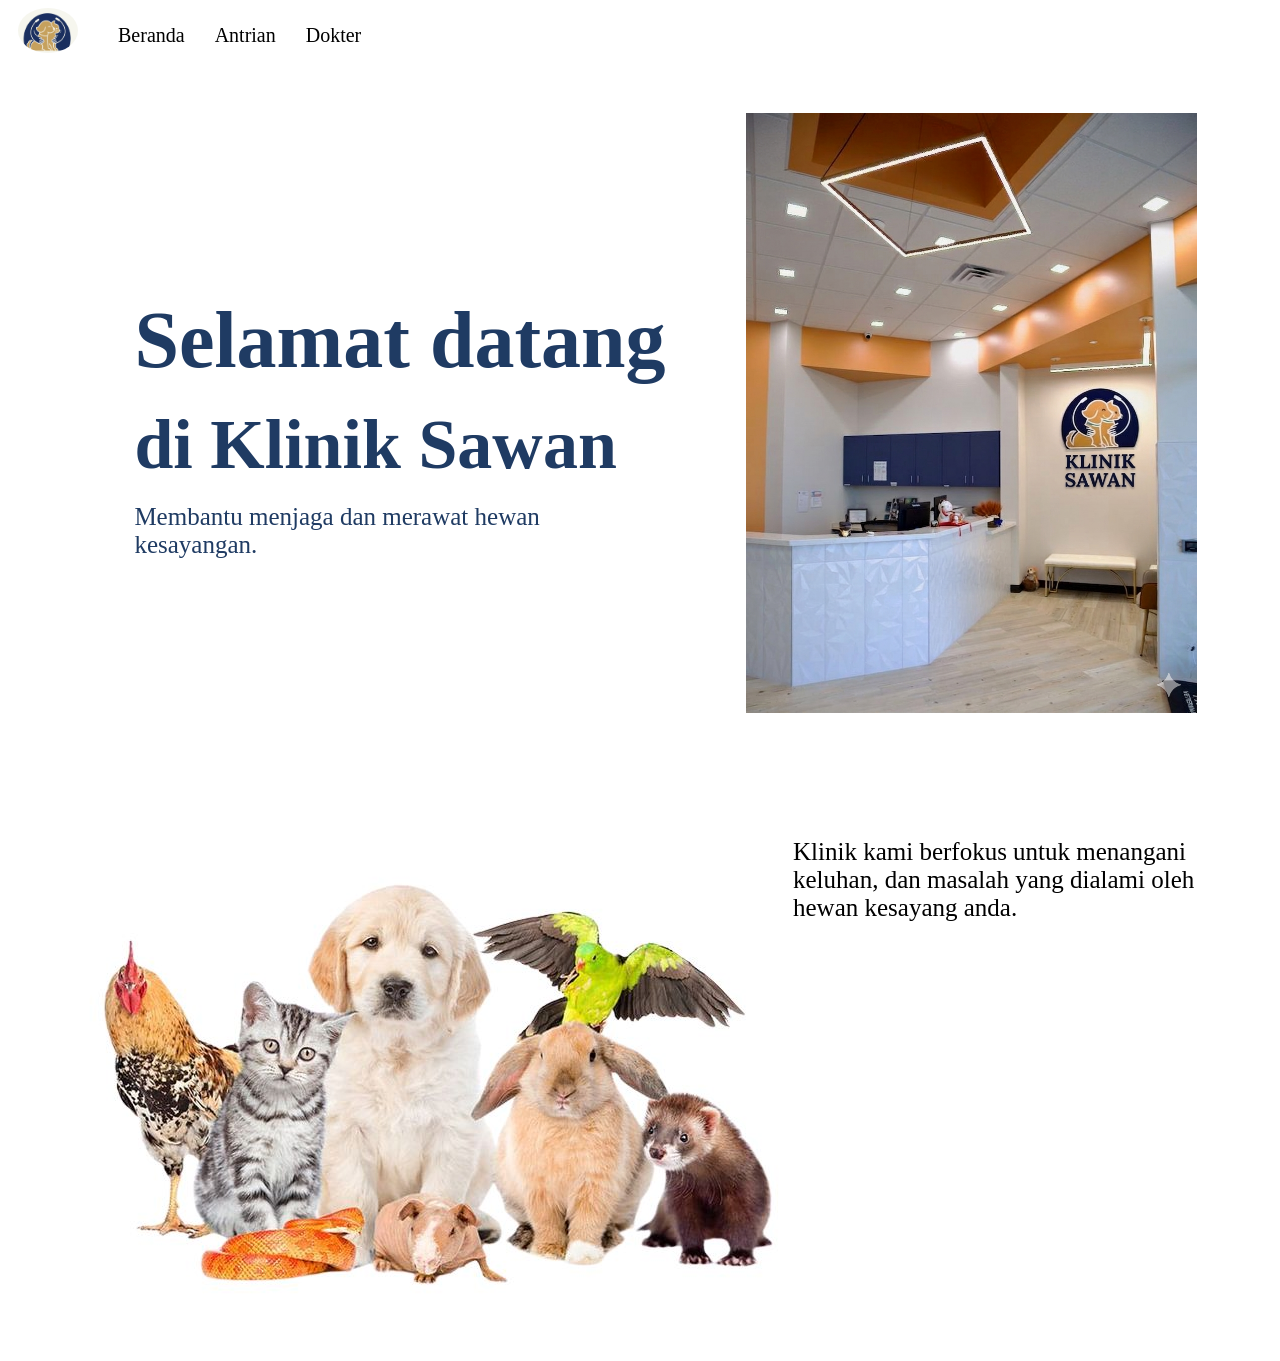
<file: index.html>
<!DOCTYPE html>
<html lang="en">
<head>
    <meta charset="UTF-8">
    <meta name="viewport" content="width=device-width, initial-scale=1.0">
    <link rel="stylesheet" href="styleBeranda.css">
    <title>Beranda</title>
</head>
<body>
        <header>
        <nav class="navbar">
            <div class="logo">
                <img src="logo.png"> </div>
            <ul class="nav-links">
                <li><a href="#">Beranda</a></li>
                <li><a href="tiket.html">Antrian</a></li>
                <li><a href="profil.html">Dokter</a></li>
            </ul>
        </nav>
    </header>

    <main class="hero-section">
        <div class="hero-content">
            <h1>Selamat datang </h1>
             <h2>di Klinik Sawan</h2>
            <p>Membantu menjaga dan merawat hewan kesayangan.</p>
        </div>
        <div class="hero-image-placeholder">
            <img src="KS.png">
        </div>
    </main>
    <div class="Hewan">
    <img src="fotoHewan.jpeg">
    <p>Klinik kami berfokus untuk menangani keluhan, dan masalah yang dialami oleh hewan kesayang anda.</p>
    </div>
</body>
</html>
</file>
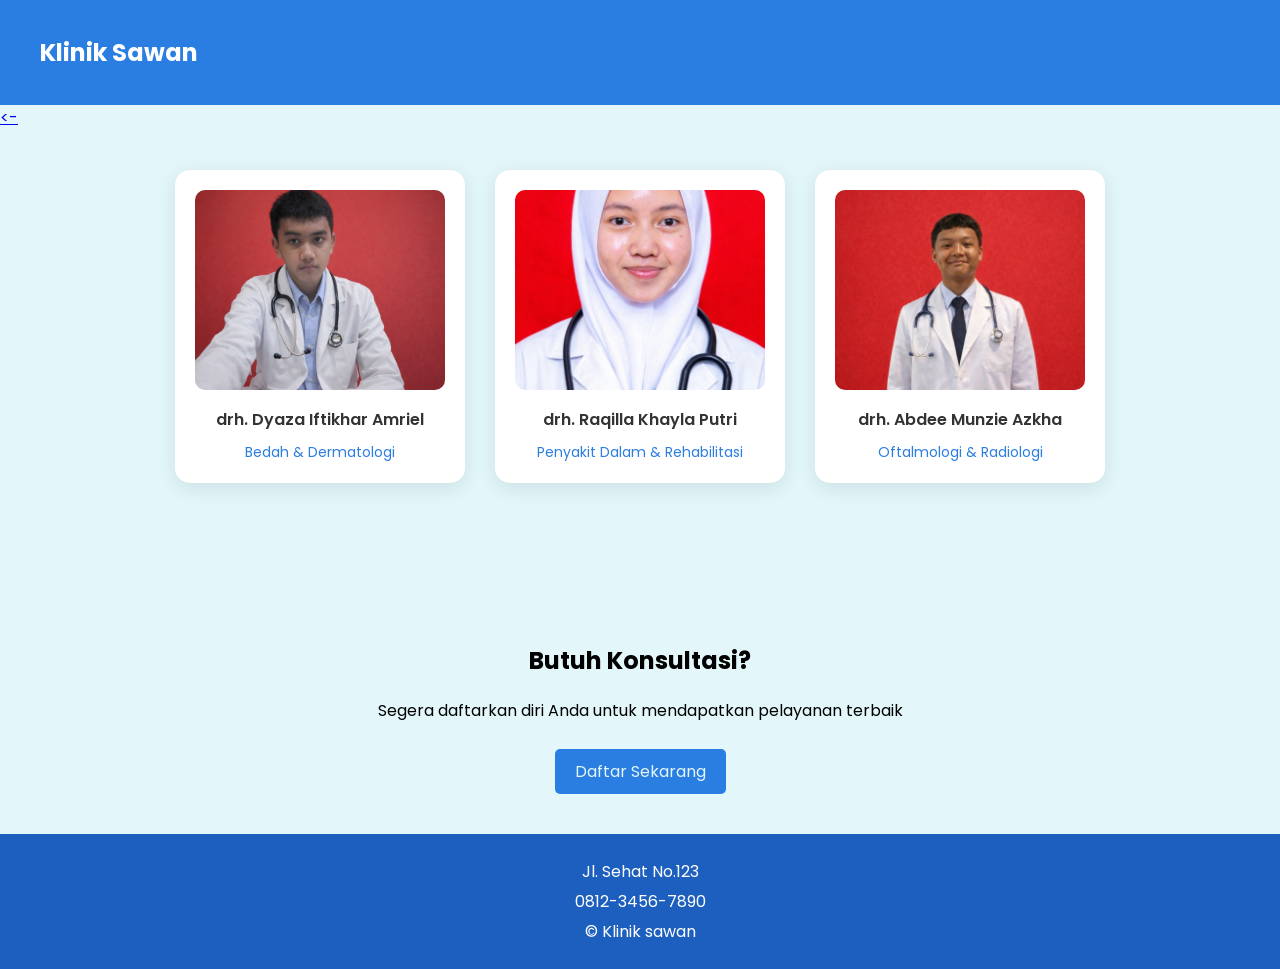
<file: profil.html>
<!DOCTYPE html>
<html lang="en">
<head>
<meta charset="UTF-8">
<meta name="viewport" content="width=device-width, initial-scale=1.0">
<title>Profil Dokter</title>

<link rel="stylesheet" href="styleProfil.css">
<link href="https://fonts.googleapis.com/css2?family=Poppins:wght@300;400;500;600&display=swap" rel="stylesheet">
</head>
<body>
<div class="header">
    <i class="fa-solid fa-hospital"></i>
    <h2>Klinik Sawan</h2>
</div>

<a href="index.html" class="back"><-</a>

<div class="container">

    <div class="card">
        <img src="dyaza.jpeg" class="card-img">
        <h3 class="card-title">drh. Dyaza Iftikhar Amriel</h3>
        <div class="icon">
            <i class="fa-solid fa-stethoscope"></i> Bedah & Dermatologi
        </div>
    </div>

    <div class="card">
        <img src="raqilla.jpeg" class="card-img">
        <h3 class="card-title">drh. Raqilla Khayla Putri</h3>
        <div class="icon">
            <i class="fa-solid fa-stethoscope"></i> Penyakit Dalam & Rehabilitasi
        </div>
    </div>

    <div class="card">
        <img src="dilan.jpeg" class="card-img">
        <h3 class="card-title">drh. Abdee Munzie Azkha</h3>
        <div class="icon">
            <i class="fa-solid fa-stethoscope"></i> Oftalmologi & Radiologi
        </div>
    </div>

</div>


<div class="cta">
    <h2>Butuh Konsultasi?</h2>
    <p>Segera daftarkan diri Anda untuk mendapatkan pelayanan terbaik</p>
    <a href="tiket.html">Daftar Sekarang</a>
</div>


<div class="footer">
    <p><i class="fa-solid fa-location-dot"></i> Jl. Sehat No.123</p>
    <p><i class="fa-solid fa-phone"></i> 0812-3456-7890</p>
    <p>© Klinik sawan</p>
</div>

</body>
</html>
</file>
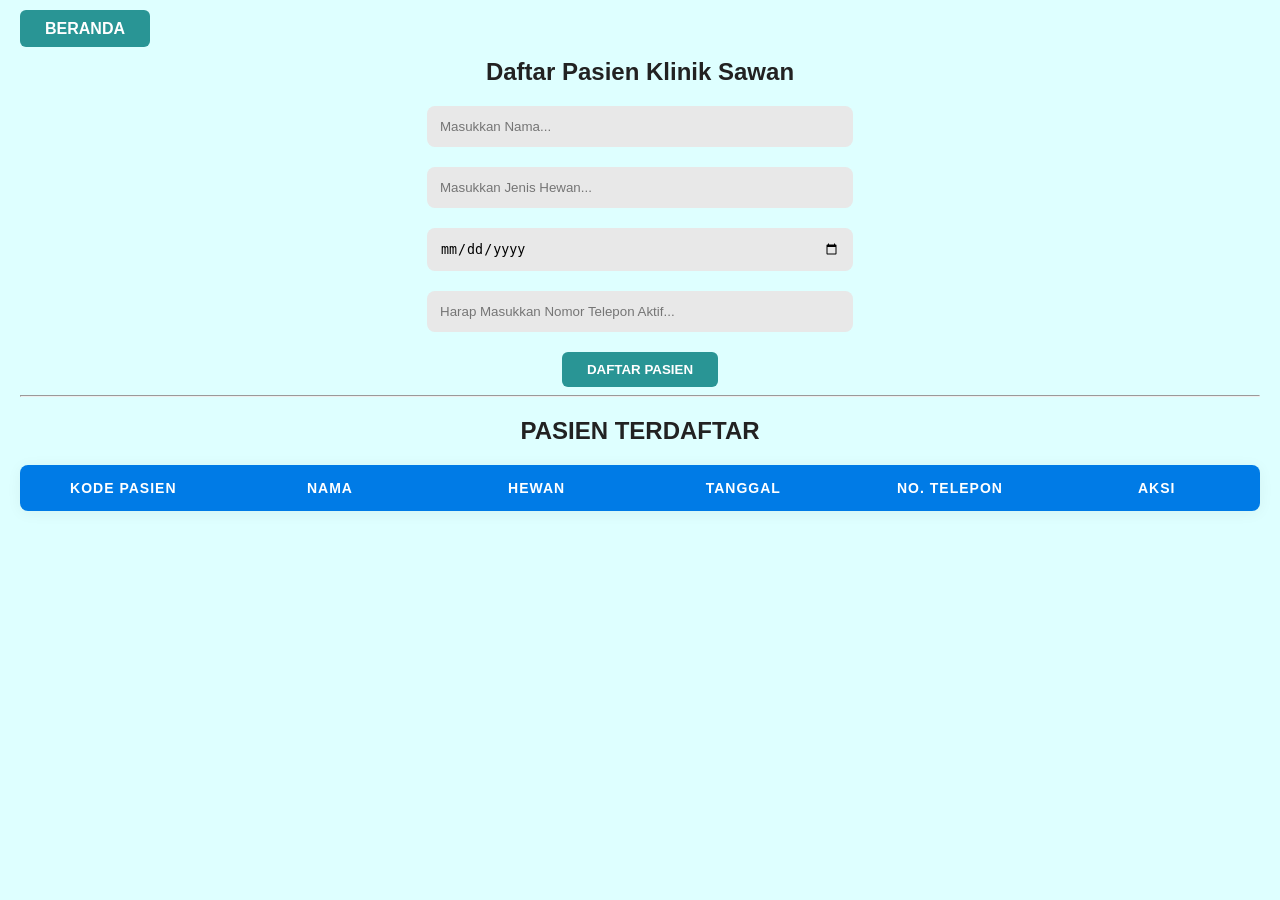
<file: tiket.html>
<!DOCTYPE html>
<html lang="en">
<head>
    <meta charset="UTF-8">
    <meta name="viewport" content="width=device-width, initial-scale=1.0">
    <link rel="stylesheet" href="style.css">
    <title>Pendaftaran</title>
</head>
<body>
    <a href="index.html" class="back">BERANDA</a>

    <h2>Daftar Pasien Klinik Sawan</h2>

    <div class="form-group">
        <input type="text" id="nama" placeholder="Masukkan Nama...">
    </div>
    <div>
        <input type="text" id="hewan" placeholder="Masukkan Jenis Hewan...">
    </div>
    <div>
        <input type="date" id="tanggal">
    </div>
    <div>
        <input type="text" id="telp" placeholder="Harap Masukkan Nomor Telepon Aktif...">
    </div>

    <input type="hidden" id="edit-id">
    
    <button id="btn-daftar" onclick="simpanData(event)">DAFTAR PASIEN</button>
    <button id="btn-simpan" onclick="simpanData(event)" style="display:none; background-color:#F39C12; color:white;">SIMPAN PERUBAHAN</button>
    <button id="btn-batal" onclick="resetForm(event)" style="display:none;">BATAL</button>


    <hr>

    <h2 class="judulTabel">PASIEN TERDAFTAR</h2>
    
    <table>
        <thead>
            <tr>
                <th>Kode Pasien</th>
                <th>Nama</th>
                <th>Hewan</th>
                <th>Tanggal</th>
                <th>No. Telepon</th>
                <th>Aksi</th>
            </tr>
        </thead>
    <tbody id="tabelPasien">

    </tbody>
    </table>
<script src="script.js"></script>
</body>
</html>
</file>
<file: styleBeranda.css>
.body {
    background-color: #fffef7; 
    color: #1f3b63;
    font-family: Arial, Helvetica, sans-serif;
}

.body {
    padding: 30px 10%;
}

.navbar{
    display: flex;
}

.logo img {
    width: 60px;
    height: 45px;
    border-radius: 50%;
    margin-left: 10px;
}

.nav-links {
    list-style: none;
    display: flex;
    gap: 30px;
}
.nav-links a {
    text-decoration: none;
    color:#000;
    font-size: 20px;
}


.hero-section {
    display: flex;
    justify-content: space-between;
    align-items: center;
    padding: 50px 10%;
    gap: 50px;
}


.hero-content h1 {
    color: #1f3b63;
    font-size: 80px;
}

.hero-content h2 {
    color: #1f3b63;
    font-size: 70px;
    line-height: 1px;
}

.hero-content p {
    color: #1f3b63;
    font-size: 25px;
    max-width: 500px;
}

.hero-image-placeholder {
    width: 400px;
    height: 600px;
    display: flex;
}

.Hewan{
    display: flex;
    font-size: 25px;
    padding:50px;
}
.back{
    font-style: none;
}
</file>
<file: styleProfil.css>
body{
    margin:0;
    font-family: 'Poppins', sans-serif;
    background-color: rgb(227, 247, 250);
}


.header{
    background-color: #2a7de1;
    color:white;
    padding:15px 30px;
    display:flex;
    align-items:center;
}

.header i{
    margin-right:10px;
    font-size:22px;
}


.container{
    display:flex;
    justify-content:center;
    gap:30px;
    margin-top:40px;
    flex-wrap:wrap;
}


.card {
    width: 250px;
    background-color: white;
    border-radius:15px;
    box-shadow: 0 5px 20px rgba(0,0,0,0.1);
    text-align:center;
    padding:20px;
    transition:0.3s;
}

.card:hover{
    transform: translateY(-10px);
    box-shadow: 0 10px 30px rgba(0,0,0,0.2);
}

.card-img {
    width: 100%;
    height: 200px;
    object-fit:cover;
    border-radius:10px;
}

.card-title{
    font-size:16px;
    font-weight:600;
    margin:10px 0 5px;
    color:#333;
}

.icon{
    margin-top:10px;
    color:#2a7de1;
    font-size:14px;
}


.cta{
    background:rgb(227, 247, 250);
    color:rgb(0, 0, 0);
    text-align:center;
    padding:40px 20px;
    margin-top:100px;
}

.cta a{
    display:inline-block;
    background:#2a7de1;
    color: rgb(227, 247, 250);
    border:none;
    padding:10px 20px;
    border-radius:5px;
    margin-top:10px;
    cursor:pointer;
    text-decoration:none !important;
}

.cta a:hover{
    background:#1f5099;
}


.footer{
    background:#1d5fbf;
    color:white;
    text-align:center;
    padding:20px;
}

.footer p{
    margin:5px 0;
}
</file>
<file: style.css>
:root {
    --primary-color: #007BE6;
    --secondary-color: #299595;
    --bg-light: #DEFFFF;
    --white: #ffffff;
    --gray-light: #e8e8e8;
    --shadow: 0 10px 30px rgba(0, 0, 0, 0.1);
    --font-main: 'Poppins', sans-serif;
}

/* 2. Reset & Base Styles */
body { 
    background-color: var(--bg-light);
    margin: 0;
    padding: 20px;
    font-family: var(--font-main);
    color: #333;
}

h1, h2 {
    font-family: var(--font-main);
    font-weight: 700;
    color: #222;
    text-align: center;
}

h1 { text-align: center; margin-bottom: 30px; }

/* 3. Container & Layout */
.box, .content {
    background-color: var(--white);
    padding: 40px;
    border-radius: 12px;
    box-shadow: var(--shadow);
    margin: 20px auto;
    max-width: 1100px; /* Lebih responsif daripada fixed width 1200px */
    width: 90%;
}

/* 4. Form Elements */
label {
    display: inline-block;
    margin-top: 20px;
    margin-bottom: 8px;
    font-weight: 500;
    margin-left: 10px; /* Disesuaikan agar lebih seimbang */
}

input {
    display: block; /* Agar form lebih rapi ke bawah pada mobile */
    width: 100%;
    max-width: 400px;
    margin: 0 auto 20px auto; /* Centering input */
    padding: 12px;
    border-radius: 8px;
    background-color: var(--gray-light);
    border: 1px solid transparent;
    transition: all 0.3s ease;
    
}

input:focus {
    outline: none;
    border-color: var(--primary-color);
    background-color: #fff;
    box-shadow: 0 0 8px rgba(0, 123, 230, 0.2);
}

/* 5. Buttons */
button {
    background-color: var(--secondary-color);
    color: white;
    padding: 10px 25px;
    border-radius: 6px;
    border: none;
    cursor: pointer;
    font-weight: 600;
    transition: transform 0.2s, background-color 0.3s;
    display: block;
    margin: 0 auto;
}

button:hover {
    background-color: #1f7a7a;
    transform: translateY(-2px);
}

.back {
    background-color: var(--secondary-color);
    color: white;
    padding: 10px 25px;
    border-radius: 6px;
    border: none;
    cursor: pointer;
    font-weight: 600;
    transition: transform 0.2s, background-color 0.3s;
    text-decoration: none;
}

.back:hover {
    background-color: #1f7a7a;
    transform: translateY(-2px);
}


.btn-on {
    display: flex;
    justify-content: flex-end; /* Memperbaiki sintaks justify-content */
    gap: 10px;
}

/* 6. Table Styling */
table {
    width: 100%;
    border-collapse: separate;
    border-spacing: 0;
    margin: 20px 0;
    border-radius: 8px;
    overflow: hidden; /* Agar border-radius terlihat */
    box-shadow: 0 2px 15px rgba(0,0,0,0.05);
    table-layout: fixed;
}

th {
    background-color: var(--primary-color);
    color: white;
    padding: 15px;
    text-transform: uppercase;
    font-size: 14px;
    letter-spacing: 1px;
    overflow: hidden;
    text-overflow: ellipsis;
}

td {
    padding: 12px;
    text-align: center;
    border-bottom: 1px solid #eee;
}

tr:nth-child(even) {
    background-color: #f9f9f9;
}

tr:hover {
    background-color: #f1f7ff; /* Highlight saat baris disorot */
}

.btn-edit {
    background-color: #dfb560;
    height: 30px;
    width: 96px;
}

.btn-edit:hover {
    background-color: #948026;
}

.btn-edit a {
    color: white;
    text-decoration: none;
    font-size: 12px;
    padding: 5px 10px;
    display: inline-block;
    vertical-align: middle;
}

.btn-hapus {
    background-color: #d34d58;
    height: 30px;
    margin-top: 5px;
}

.btn-hapus:hover {
    background-color: #8c2e36;
}

.btn-hapus a {
    color: white;
    text-decoration: none;
    font-size: 12px;
    padding: 5px 10px;
    display: inline-block;
    vertical-align: middle;
}
</file>
